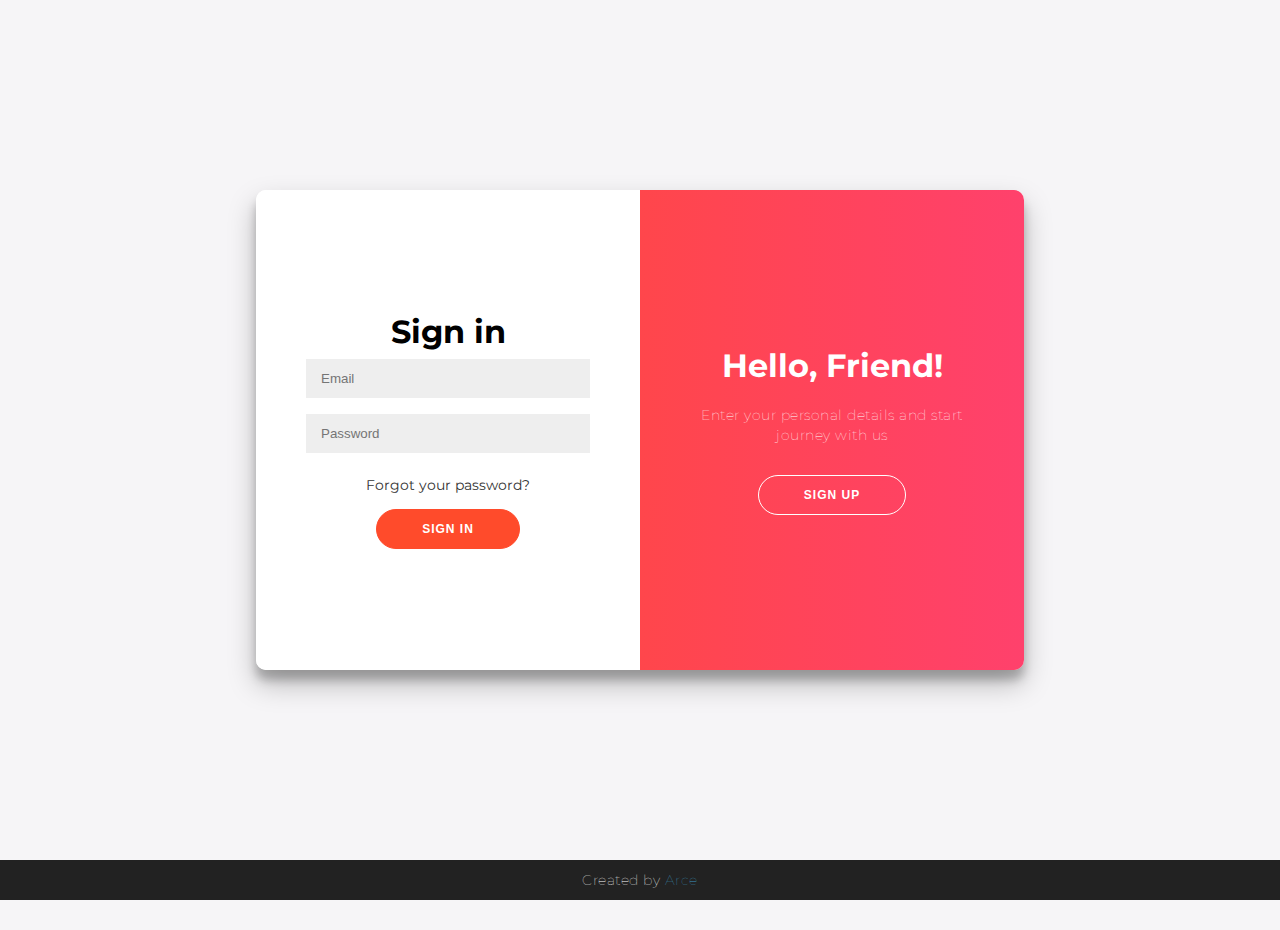
<file: index.html>
<!DOCTYPE html>
<html lang="en">
<head>
    <meta charset="UTF-8">
    <meta name="viewport" content="width=device-width, initial-scale=1.0">
    <title>Document</title>
    <link rel="stylesheet" href="/css/index.css">
</head>
<body>
<div class="container" id="container">
	<div class="form-container sign-up-container">
		<form action="#">
			<h1>Crear una Cuenta</h1>
			<input type="text" placeholder="Name" />
			<input type="email" placeholder="Email" />
			<input type="password" placeholder="Password" />
			<button>Sign Up</button>
		</form>
	</div>
	<div class="form-container sign-in-container">
		<form action="#">
			<h1>Sign in</h1>
			<input type="email" placeholder="Email" />
			<input type="password" placeholder="Password" />
			<a href="#">Forgot your password?</a>
			<button>Sign In</button>
		</form>
	</div>
	<div class="overlay-container">
		<div class="overlay">
			<div class="overlay-panel overlay-left">
				<h1>Welcome Back!</h1>
				<p>To keep connected with us please login with your personal info</p>
				<button class="ghost" id="signIn">Sign In</button>
			</div>
			<div class="overlay-panel overlay-right">
				<h1>Hello, Friend!</h1>
				<p>Enter your personal details and start journey with us</p>
				<button class="ghost" id="signUp">Sign Up</button>
			</div>
		</div>
	</div>
</div>
<script src=" /js/index.js"></script>
</body>

<footer>
	<p>
		Created  <i class="fa fa-heart"></i> by
		<a target="_blank" href="https://github.com">Arce</a>
	</p>
</footer>
</html>
</file>
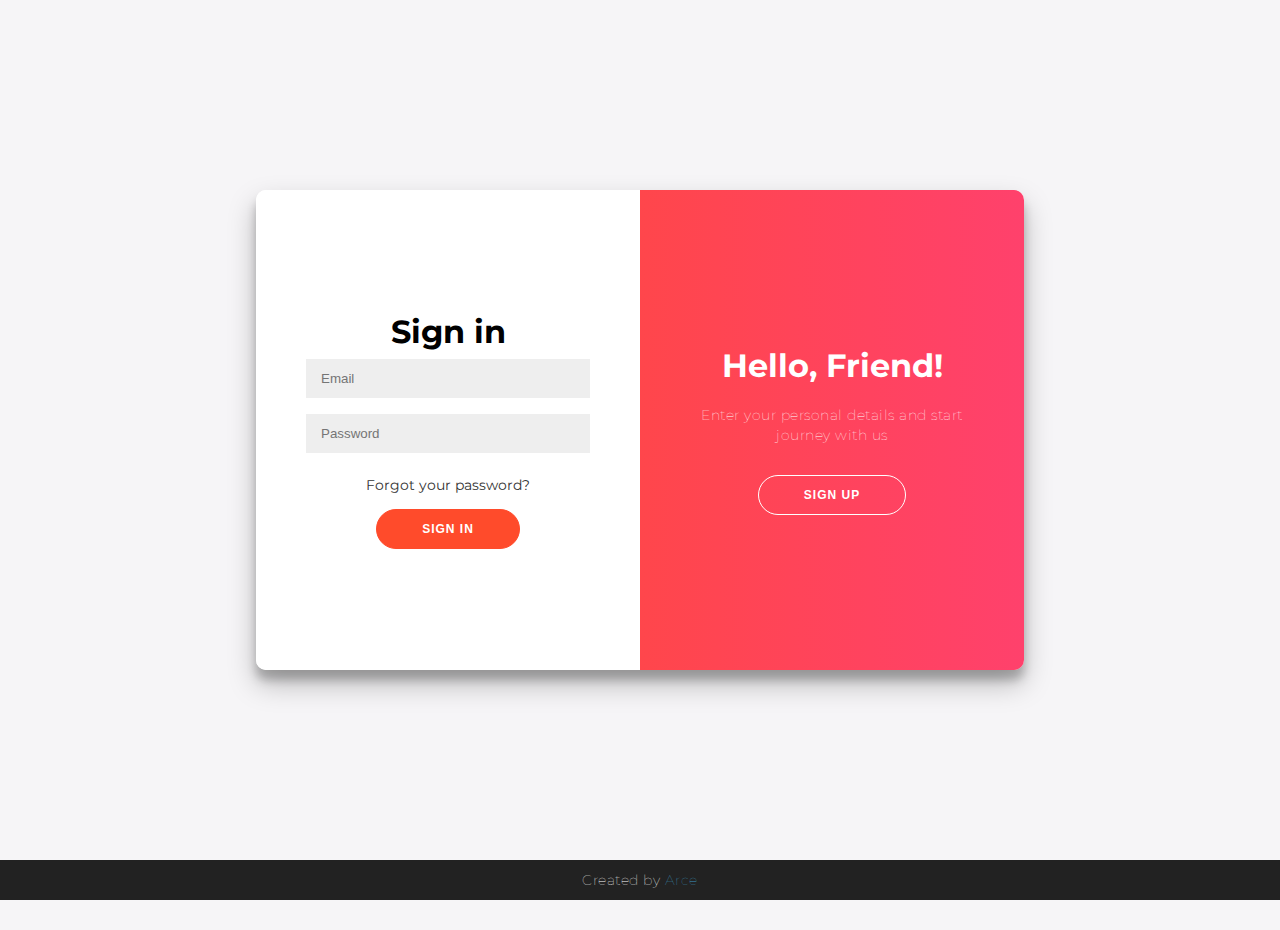
<file: views/admin.html>
<!DOCTYPE html>
<html lang="es">
<head>
  <meta charset="UTF-8">
  <title>BookStore Admin</title>
  <link rel="stylesheet" href="/css/admin.css">
</head>
<body>
  <header>
    <h1 class="logo">Administrador</h1>
    <button onclick="cerrarSesion()" class="closebutton"><svg xmlns="http://www.w3.org/2000/svg" fill="none" viewBox="0 0 24 24" stroke-width="1.5" stroke="currentColor" class="w-6 h-6"><path stroke-linecap="round" stroke-linejoin="round" d="M4.5 12h15m0 0l-6.75-6.75M19.5 12l-6.75 6.75"></path></svg>
    <div class="text">Salir</div>
    </button>
  </header>

  <div class="contenedor">
    <nav>
      <ul>
        <li><a href="#" onclick="cargarVista('usuarios')" class="menu-item" id="usuarios-link"><img src="/img/team.png" alt="Usuarios"> Usuarios</a></li>
        <li><a href="#" onclick="cargarVista('libros')" class="menu-item" id="libros-link"><img src="/img/book.png" alt="Libros"> Libros</a></li>
      </ul>
    </nav>

    <main id="contenido">
      <p>Selecciona una opción del menú.</p>
    </main>
  </div>

<div id="modal" class="modal" style="display:none;">
  <div class="modal-contenido">
    <h2 id="modal-titulo">Editar</h2>
    <form id="modal-formulario">
      <input type="hidden" id="modal-id">
      <label>Nombre:</label>
      <input type="text" id="modal-nombre" required>
      <label>Email / Formato:</label>
      <input type="text" id="modal-secundario" required>
      <label>Rol / Género:</label>
      <input type="number" id="modal-terciario" required>
      <button type="submit">Guardar cambios</button>
      <button type="button" onclick="cerrarModal()">Cancelar</button>
    </form>
  </div>
</div>



  <script src="/js/admin.js"></script>
</body>
</html>
</file>
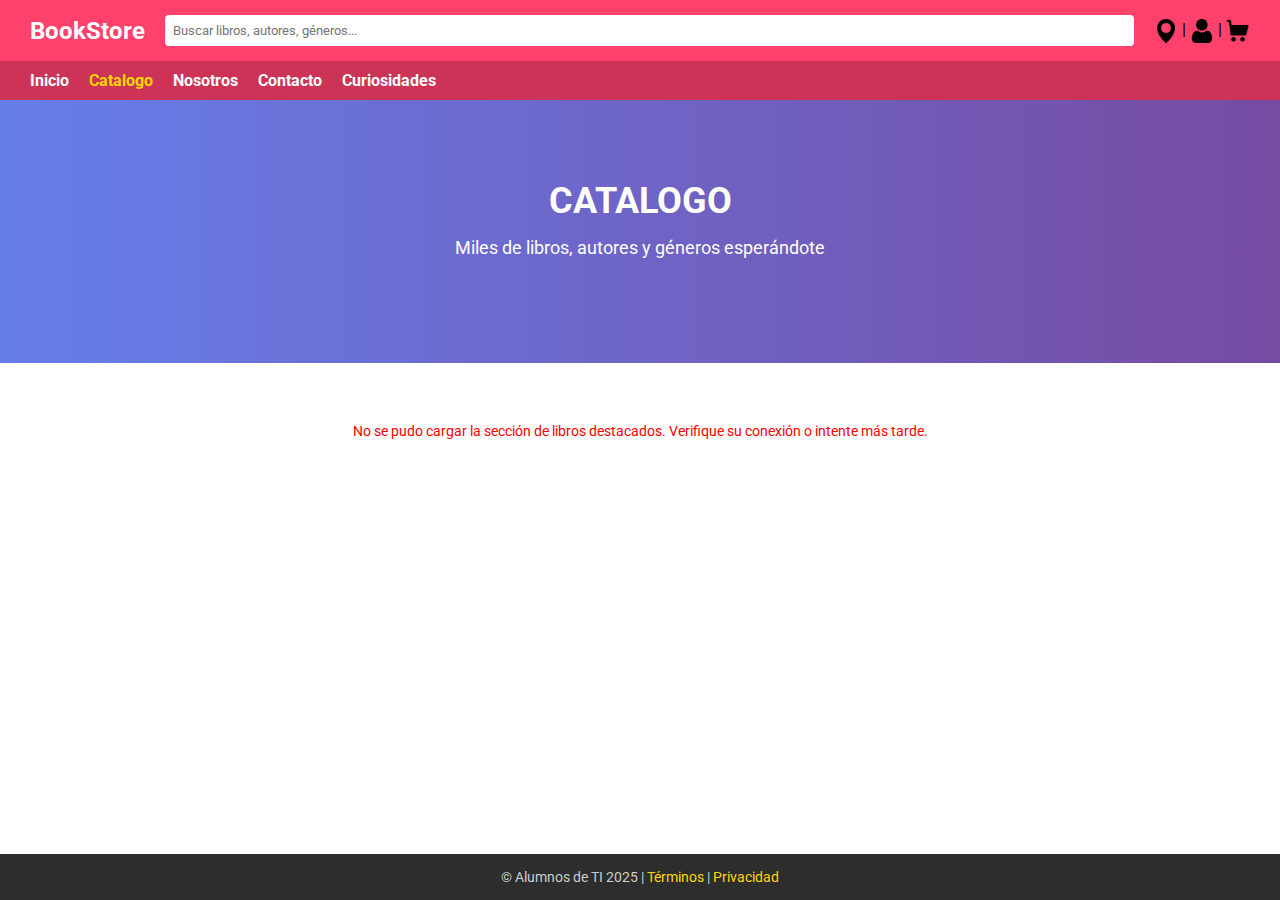
<file: views/categorias.html>
<!DOCTYPE html>
<html lang="es">
<head>
  <meta charset="UTF-8">
  <meta name="viewport" content="width=device-width, initial-scale=1.0">
  <title>BookStore</title>
  <link href="https://fonts.googleapis.com/css2?family=Roboto:wght@400;700&display=swap" rel="stylesheet">
  <link rel="stylesheet" href="../css/home.css">
</head>
<body>
  <header>
    <div class="logo">BookStore</div>
    <div class="search-bar">
      <input type="text" placeholder="Buscar libros, autores, géneros...">
    </div>
    <div>
      <a class="navegacion" href="#"><img src="/img/location-pin.png"></a> |
      <a class="navegacion" href="#"><img src="/img/user (1).png"></a> |
      <a class="navegacion" href="#"><img src="/img/shopping-cart.png"></span></a>
    </div>
  </header>

  <nav class="nav-bar">
    <a href="/views/home.html">Inicio</a>
    <a href="#" class="active">Catalogo</a>
    <a href="/views/nosotros.html">Nosotros</a>
    <a href="/views/contacto.html">Contacto</a>
    <a href="/views/curiosidades.html">Curiosidades</a>
  </nav>

  <main>
    <section class="cta-section">
      <h1>CATALOGO</h1>
      <p>Miles de libros, autores y géneros esperándote</p>
    </section>
  
  
    <section class="destacados">
      <div class="cards" id="destacadosContainer">
      </div>
      <div id="errorMensaje" class="error"></div>
    </section>
  </main>

  <footer>
    <p>&copy; Alumnos de TI 2025 | <a href="/views/terminos.html">Términos</a> | <a href="/views/pivacidad.html">Privacidad</a></p>
  </footer>

<script>
  async function cargarLibrosDestacados() {
    const container = document.getElementById("destacadosContainer");
    const errorDiv = document.getElementById("errorMensaje");

    try {
      const response = await fetch("https://localhost:7290/api/libros/todos");
      if (!response.ok) throw new Error("No se pudo obtener la lista de libros");

      const libros = await response.json();

      if (!Array.isArray(libros)) throw new Error("Respuesta inválida del servidor");

    libros.forEach(libro => {
      console.log(libro);

      const imagenUrl = `${libro.fotoUrl}`;

      const card = document.createElement("div");
      card.className = "card";

      card.innerHTML = `
        <img src="${imagenUrl}" alt="${libro.nombre}" style="width:100%; height:auto; border-radius: 8px;">
        <h3>${libro.nombre}</h3>
        <p>Género ID: ${libro.generoID}</p>
        <p style="font-size: 12px; color: #555">${libro.formato}</p>
      `;

      container.appendChild(card);
    });


    } catch (error) {
      console.error("Error al cargar libros destacados:", error);
      errorDiv.textContent = "No se pudo cargar la sección de libros destacados. Verifique su conexión o intente más tarde.";
    }
  }

  document.addEventListener("DOMContentLoaded", cargarLibrosDestacados);
</script>
</body>
</html>
</file>
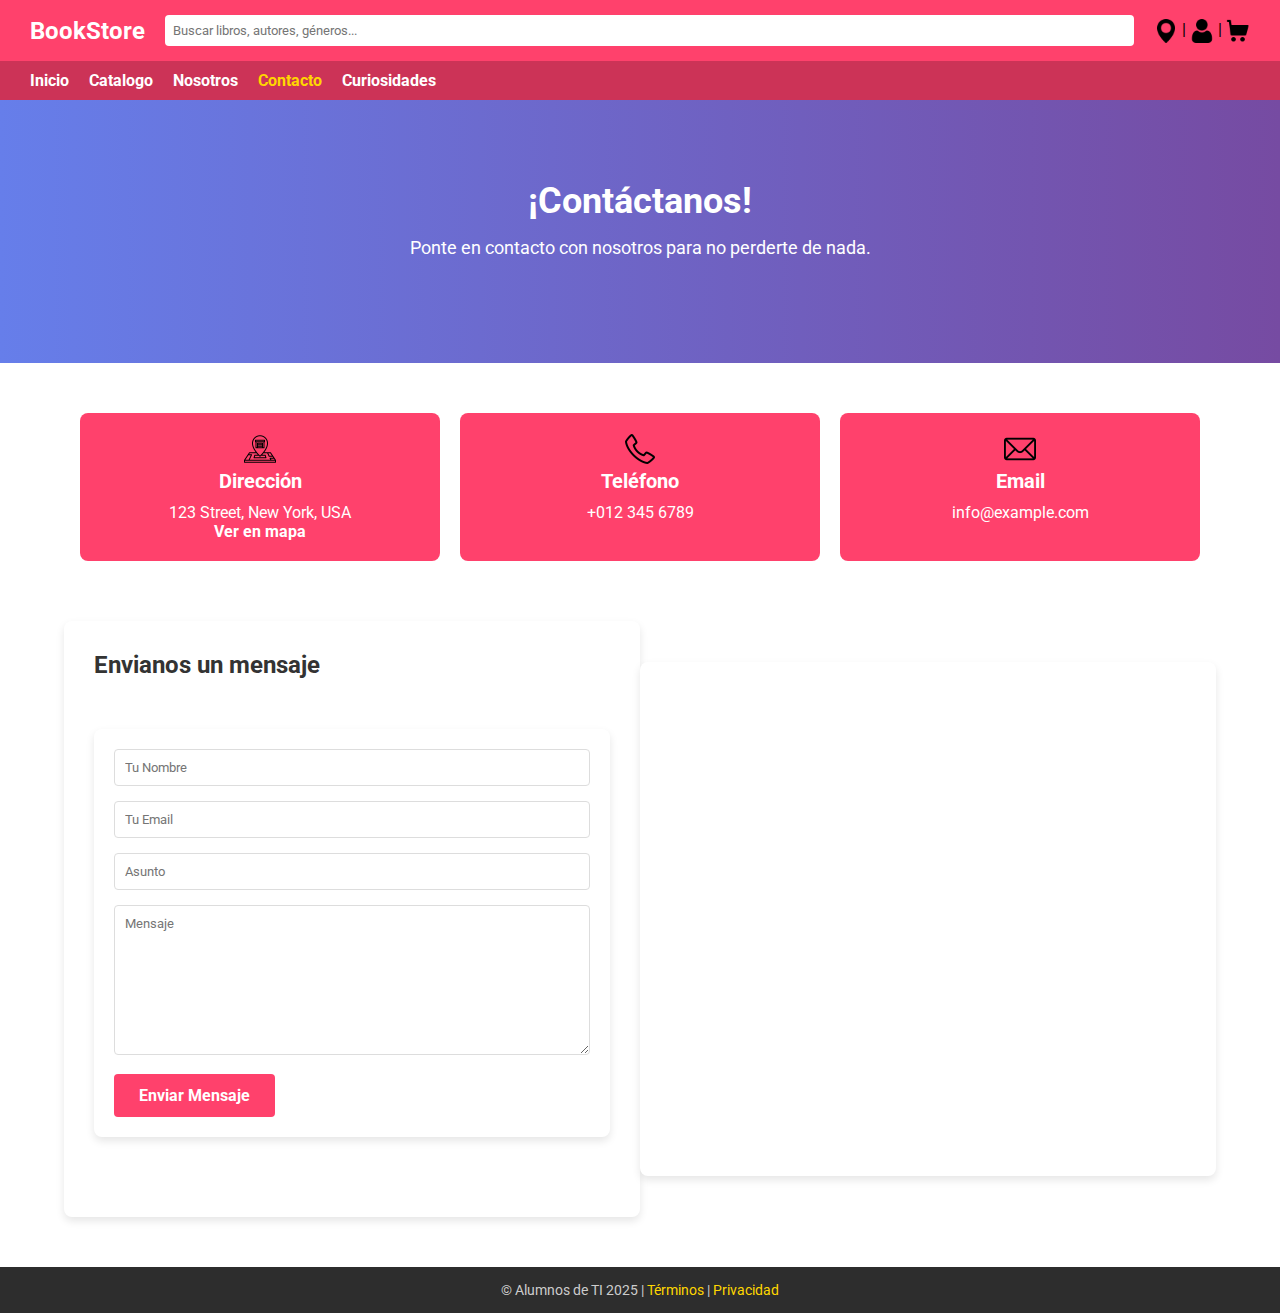
<file: views/contacto.html>
<!DOCTYPE html>
<html lang="es">
<head>
  <meta charset="UTF-8">
  <meta name="viewport" content="width=device-width, initial-scale=1.0">
  <title>BookStore - Contacto</title>
  <link href="https://fonts.googleapis.com/css2?family=Roboto:wght@400;700&display=swap" rel="stylesheet">
  <link rel="stylesheet" href="../css/home.css">
</head>
<body>
  <header>
    <div class="logo">BookStore</div>
    <div class="search-bar">
      <input type="text" placeholder="Buscar libros, autores, géneros...">
    </div>
    <div>
      <a class="navegacion" href="#"><img src="/img/location-pin.png"></a> |
      <a class="navegacion" href="#"><img src="/img/user (1).png"></a> |
      <a class="navegacion" href="#"><img src="/img/shopping-cart.png"></span></a>
    </div>
  </header>

  <nav class="nav-bar">
    <a href="/views/home.html">Inicio</a>
    <a href="/views/categorias.html">Catalogo</a>
    <a href="/views/nosotros.html">Nosotros</a>
    <a href="#" class="active">Contacto</a>
    <a href="/views/curiosidades.html">Curiosidades</a>
  </nav>

  <main>
    <section class="cta-section">
      <h1>¡Contáctanos!</h1>
      <p>Ponte en contacto con nosotros para no perderte de nada.</p>
    </section>

    <section class="contacto">
      <div class="contact-info">
        <div class="contact-item">
          <img src="/img/location.png" alt="Ubicacion">
          <h2>Dirección</h2>
          <p>123 Street, New York, USA</p>
          <a href="https://www.google.com/maps" target="_blank">Ver en mapa</a>
        </div>
        <div class="contact-item">
          <img src="/img/phone-call.png" alt="Telefono">
          <h2>Teléfono</h2>
          <p>+012 345 6789</p>
        </div>
        <div class="contact-item">
          <img src="/img/mail.png" alt="mail">
          <h2>Email</h2>
          <p>info@example.com</p>
        </div>
      </div>

      <div class="contact-form-map">
        <div class="form-container">
          <h2>Envianos un mensaje</h2>
          <form action="#">
            <input type="text" placeholder="Tu Nombre" required>
            <input type="email" placeholder="Tu Email" required>
            <input type="text" placeholder="Asunto" required>
            <textarea placeholder="Mensaje" required></textarea>
            <button type="submit">Enviar Mensaje</button>
          </form>
        </div>
        
        <div class="map-container">
          <iframe src="https://www.google.com/maps/embed?pb=!1m18!1m12!1m3!1d7169.74291206367!2d-98.347839!3d26.0377616!2m3!1f0!2f0!3f0!3m2!1i1024!2i768!4f13.1!3m3!1m2!1s0x866505aa20ff1cd3%3A0x1852b3d6c75bd714!2sPablo%20Picasso%20521%2C%20Villa%20Dorada%2C%2088736%20Reynosa%2C%20Tamps.!5e0!3m2!1ses!2smx!4v1750874595782!5m2!1ses!2smx" width="600" height="450" style="border:0;" allowfullscreen="" loading="lazy" referrerpolicy="no-referrer-when-downgrade"></iframe>
        </div>
      </div>

    </section>
  </main>

  <footer>
    <p>&copy; Alumnos de TI 2025 | <a href="/views/terminos.html">Términos</a> | <a href="/views/pivacidad.html">Privacidad</a></p>
  </footer>
</body>
</html>
</file>
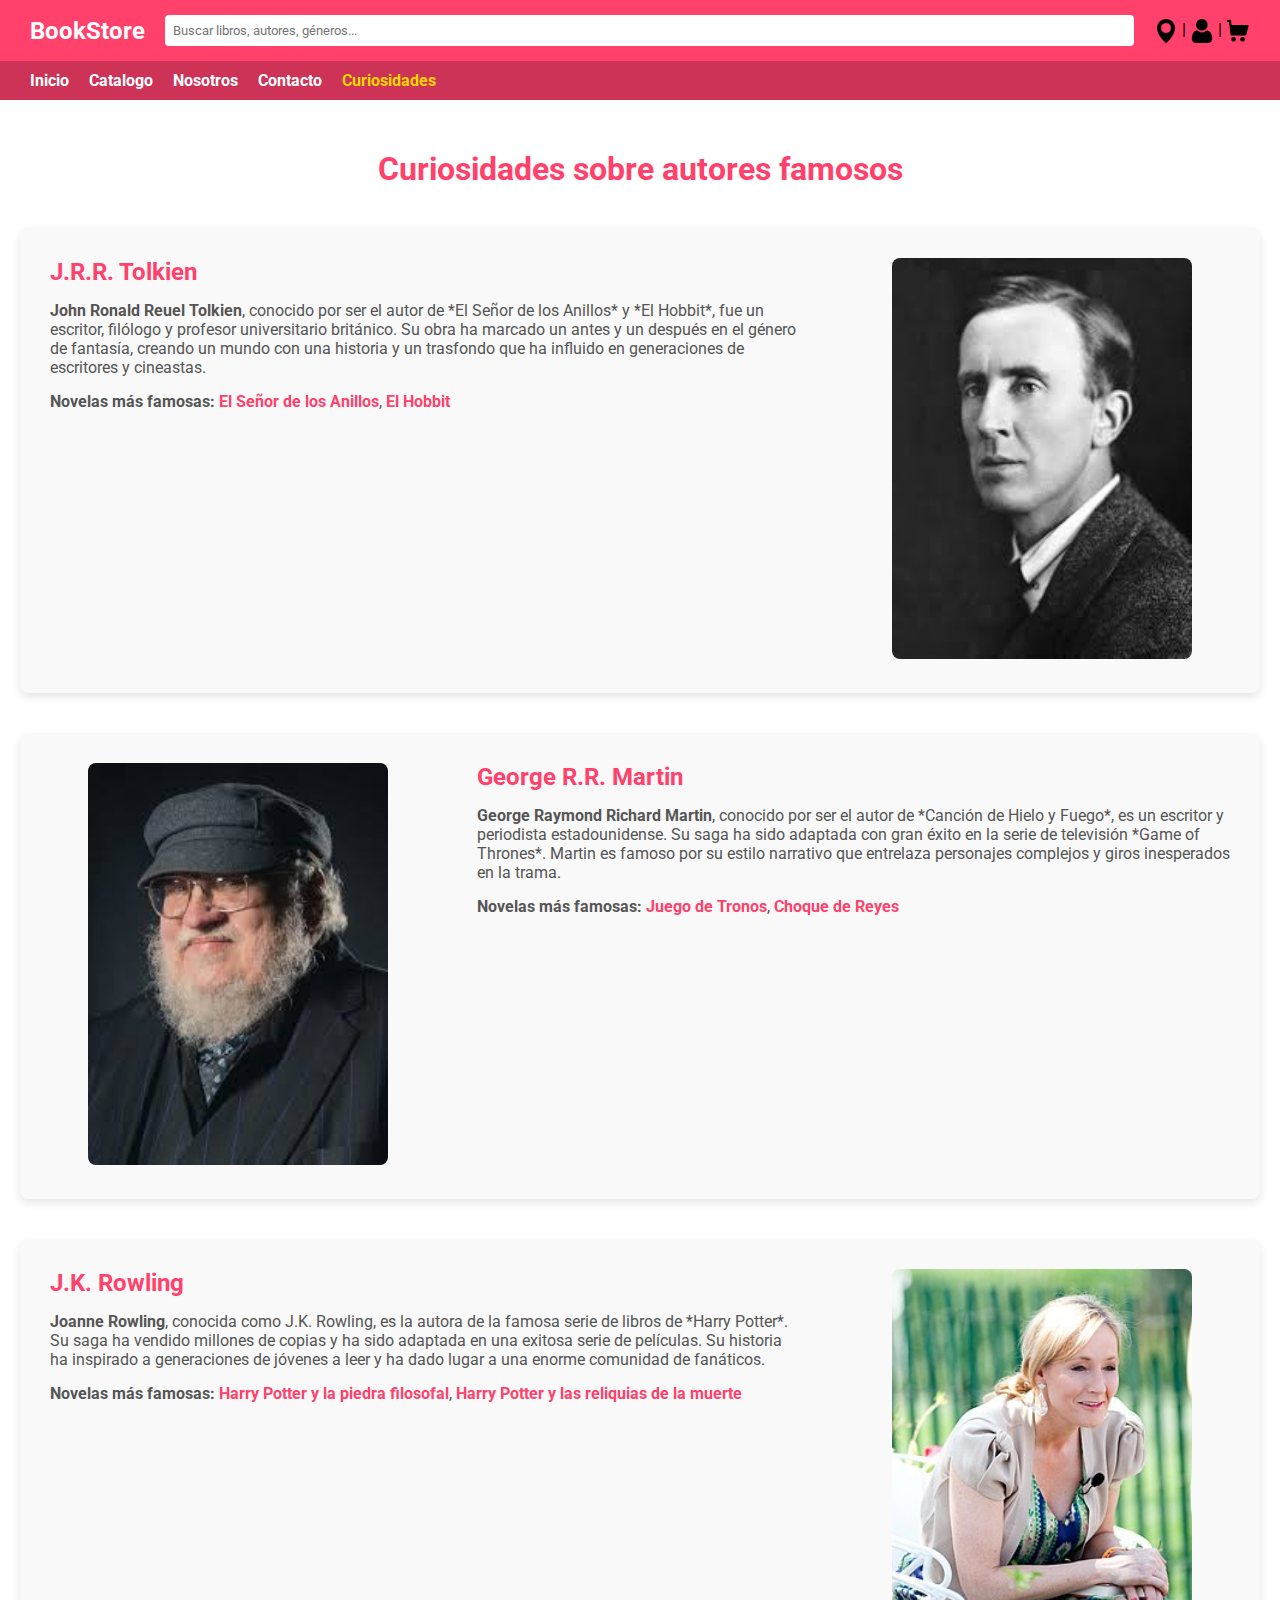
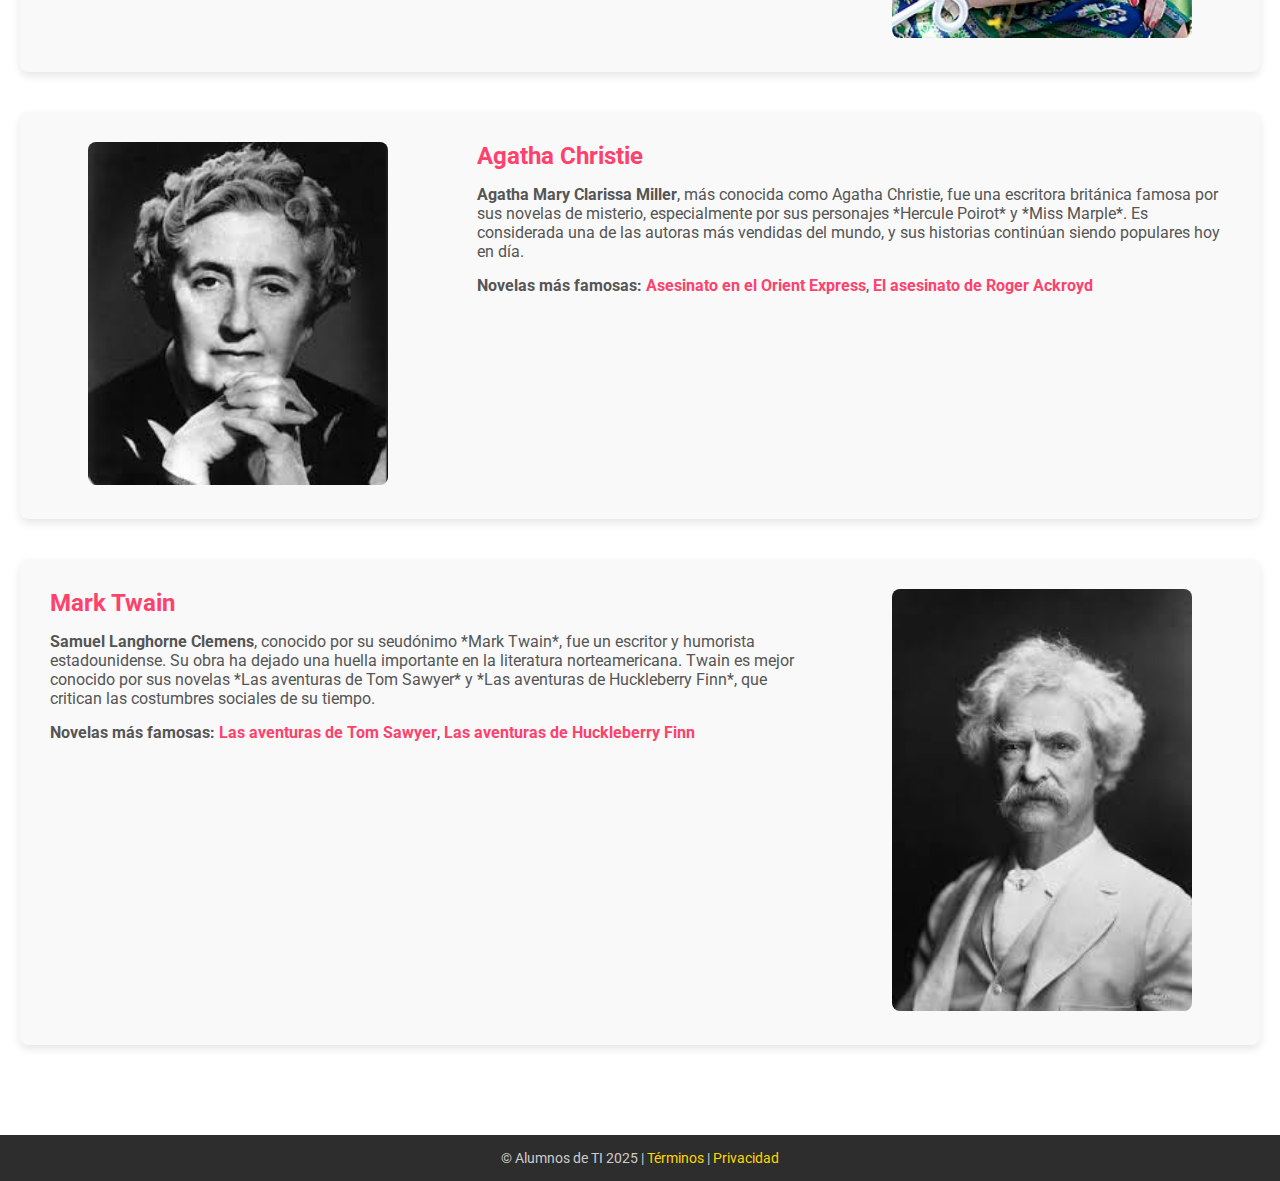
<file: views/curiosidades.html>
<!DOCTYPE html>
<html lang="es">
<head>
  <meta charset="UTF-8">
  <meta name="viewport" content="width=device-width, initial-scale=1.0">
  <title>BookStore - Curiosidades</title>
  <link href="https://fonts.googleapis.com/css2?family=Roboto:wght@400;700&display=swap" rel="stylesheet">
  <link rel="stylesheet" href="../css/home.css">
</head>
<body>
  <header>
    <div class="logo">BookStore</div>
    <div class="search-bar">
      <input type="text" placeholder="Buscar libros, autores, géneros...">
    </div>
    <div>
      <a class="navegacion" href="#"><img src="/img/location-pin.png"></a> |
      <a class="navegacion" href="#"><img src="/img/user (1).png"></a> |
      <a class="navegacion" href="#"><img src="/img/shopping-cart.png"></span></a>
    </div>
  </header>

  <nav class="nav-bar">
    <a href="/views/home.html">Inicio</a>
    <a href="/views/categorias.html">Catalogo</a>
    <a href="/views/nosotros.html">Nosotros</a>
    <a href="/views/contacto.html">Contacto</a>
    <a href="#" class="active">Curiosidades</a>
  </nav>

  <main>
    <section class="blog">
      <h1>Curiosidades sobre autores famosos</h1>

      <!-- J.R.R. Tolkien -->
      <div class="post">
        <div class="post-img">
          <img src="/img/tolkien.jpg" alt="J.R.R. Tolkien">
        </div>
        <div class="post-content">
          <h2>J.R.R. Tolkien</h2>
          <p><strong>John Ronald Reuel Tolkien</strong>, conocido por ser el autor de *El Señor de los Anillos* y *El Hobbit*, fue un escritor, filólogo y profesor universitario británico. Su obra ha marcado un antes y un después en el género de fantasía, creando un mundo con una historia y un trasfondo que ha influido en generaciones de escritores y cineastas.</p>
          <p><strong>Novelas más famosas:</strong> <a href="#">El Señor de los Anillos</a>, <a href="#">El Hobbit</a></p>
        </div>
      </div>

      <!-- George R.R. Martin -->
      <div class="post">
        <div class="post-img">
          <img src="/img/george.jpg" alt="George R.R. Martin">
        </div>
        <div class="post-content">
          <h2>George R.R. Martin</h2>
          <p><strong>George Raymond Richard Martin</strong>, conocido por ser el autor de *Canción de Hielo y Fuego*, es un escritor y periodista estadounidense. Su saga ha sido adaptada con gran éxito en la serie de televisión *Game of Thrones*. Martin es famoso por su estilo narrativo que entrelaza personajes complejos y giros inesperados en la trama.</p>
          <p><strong>Novelas más famosas:</strong> <a href="#">Juego de Tronos</a>, <a href="#">Choque de Reyes</a></p>
        </div>
      </div>

      <!-- J.K. Rowling -->
      <div class="post">
        <div class="post-img">
          <img src="/img/rowling.jpg" alt="J.K. Rowling">
        </div>
        <div class="post-content">
          <h2>J.K. Rowling</h2>
          <p><strong>Joanne Rowling</strong>, conocida como J.K. Rowling, es la autora de la famosa serie de libros de *Harry Potter*. Su saga ha vendido millones de copias y ha sido adaptada en una exitosa serie de películas. Su historia ha inspirado a generaciones de jóvenes a leer y ha dado lugar a una enorme comunidad de fanáticos.</p>
          <p><strong>Novelas más famosas:</strong> <a href="#">Harry Potter y la piedra filosofal</a>, <a href="#">Harry Potter y las reliquias de la muerte</a></p>
        </div>
      </div>

      <!-- Agatha Christie -->
      <div class="post">
        <div class="post-img">
          <img src="/img/agatha.jpg" alt="Agatha Christie">
        </div>
        <div class="post-content">
          <h2>Agatha Christie</h2>
          <p><strong>Agatha Mary Clarissa Miller</strong>, más conocida como Agatha Christie, fue una escritora británica famosa por sus novelas de misterio, especialmente por sus personajes *Hercule Poirot* y *Miss Marple*. Es considerada una de las autoras más vendidas del mundo, y sus historias continúan siendo populares hoy en día.</p>
          <p><strong>Novelas más famosas:</strong> <a href="#">Asesinato en el Orient Express</a>, <a href="#">El asesinato de Roger Ackroyd</a></p>
        </div>
      </div>

      <!-- Mark Twain -->
      <div class="post">
        <div class="post-img">
          <img src="/img/mark.jpg" alt="Mark Twain">
        </div>
        <div class="post-content">
          <h2>Mark Twain</h2>
          <p><strong>Samuel Langhorne Clemens</strong>, conocido por su seudónimo *Mark Twain*, fue un escritor y humorista estadounidense. Su obra ha dejado una huella importante en la literatura norteamericana. Twain es mejor conocido por sus novelas *Las aventuras de Tom Sawyer* y *Las aventuras de Huckleberry Finn*, que critican las costumbres sociales de su tiempo.</p>
          <p><strong>Novelas más famosas:</strong> <a href="#">Las aventuras de Tom Sawyer</a>, <a href="#">Las aventuras de Huckleberry Finn</a></p>
        </div>
      </div>

    </section>
  </main>

  <footer>
    <p>&copy; Alumnos de TI 2025 | <a href="/views/terminos.html">Términos</a> | <a href="/views/pivacidad.html">Privacidad</a></p>
  </footer>
</body>
</html>
</file>
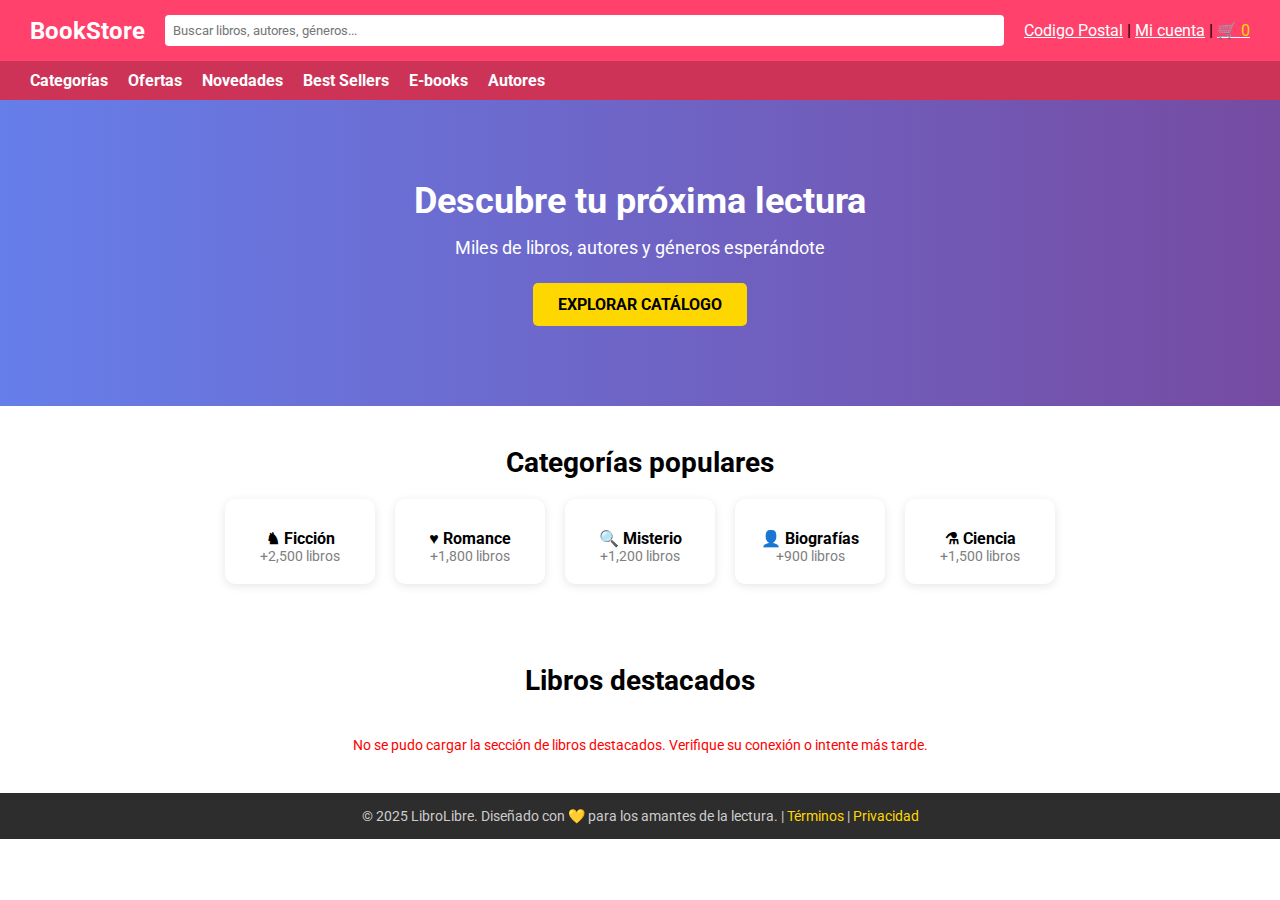
<file: views/home.html>
<!DOCTYPE html>
<html lang="es">
<head>
  <meta charset="UTF-8">
  <meta name="viewport" content="width=device-width, initial-scale=1.0">
  <title>BookStore</title>
  <link href="https://fonts.googleapis.com/css2?family=Roboto:wght@400;700&display=swap" rel="stylesheet">
  <link rel="stylesheet" href="../css/home.css">
</head>
<body>
  <header>
    <div class="logo">BookStore</div>
    <div class="search-bar">
      <input type="text" placeholder="Buscar libros, autores, géneros...">
    </div>
    <div>
      <a href="#" style="color:white">Codigo Postal</a> |
      <a href="#" style="color:white">Mi cuenta</a> |
      <a href="#" style="color:white">🛒 <span style="color:#FFD700">0</span></a>
    </div>
  </header>

  <nav class="nav-bar">
    <a href="#">Categorías</a>
    <a href="#">Ofertas</a>
    <a href="#">Novedades</a>
    <a href="#">Best Sellers</a>
    <a href="#">E-books</a>
    <a href="#">Autores</a>
  </nav>

  <section class="cta-section">
    <h1>Descubre tu próxima lectura</h1>
    <p>Miles de libros, autores y géneros esperándote</p>
    <button>EXPLORAR CATÁLOGO</button>
  </section>

  <section class="categorias">
    <h2>Categorías populares</h2>
    <div class="cards">
      <div class="card">
        <h3>♞ Ficción</h3>
        <p>+2,500 libros</p>
      </div>
      <div class="card">
        <h3>♥ Romance</h3>
        <p>+1,800 libros</p>
      </div>
      <div class="card">
        <h3>🔍 Misterio</h3>
        <p>+1,200 libros</p>
      </div>
      <div class="card">
        <h3>👤 Biografías</h3>
        <p>+900 libros</p>
      </div>
      <div class="card">
        <h3>⚗ Ciencia</h3>
        <p>+1,500 libros</p>
      </div>
    </div>
  </section>

  <section class="destacados">
    <h2>Libros destacados</h2>
    <div class="cards" id="destacadosContainer">
    </div>
    <div id="errorMensaje" class="error"></div>
  </section>

  <footer>
    <p>&copy; 2025 LibroLibre. Diseñado con 💛 para los amantes de la lectura. | <a href="#">Términos</a> | <a href="#">Privacidad</a></p>
  </footer>

  <script>
    async function cargarLibrosDestacados() {
      const container = document.getElementById("destacadosContainer");
      const errorDiv = document.getElementById("errorMensaje");
      try {
        const response = await fetch("https://localhost:7290/api/libros/destacados");
        if (!response.ok) throw new Error("No se pudo obtener la lista de libros");

        const libros = await response.json();

        if (!Array.isArray(libros)) throw new Error("Respuesta inválida del servidor");

        libros.forEach(libro => {
          const card = document.createElement("div");
          card.className = "card";
          card.innerHTML = `
            <h3>${libro.nombre}</h3>
            <p>${libro.genero}</p>
            <p style="font-size: 12px; color: #555">${libro.formato}</p>
          `;
          container.appendChild(card);
        });
      } catch (error) {
        console.error("Error al cargar libros destacados:", error);
        errorDiv.textContent = "No se pudo cargar la sección de libros destacados. Verifique su conexión o intente más tarde.";
      }
    }

    document.addEventListener("DOMContentLoaded", cargarLibrosDestacados);
  </script>
</body>
</html>
</file>
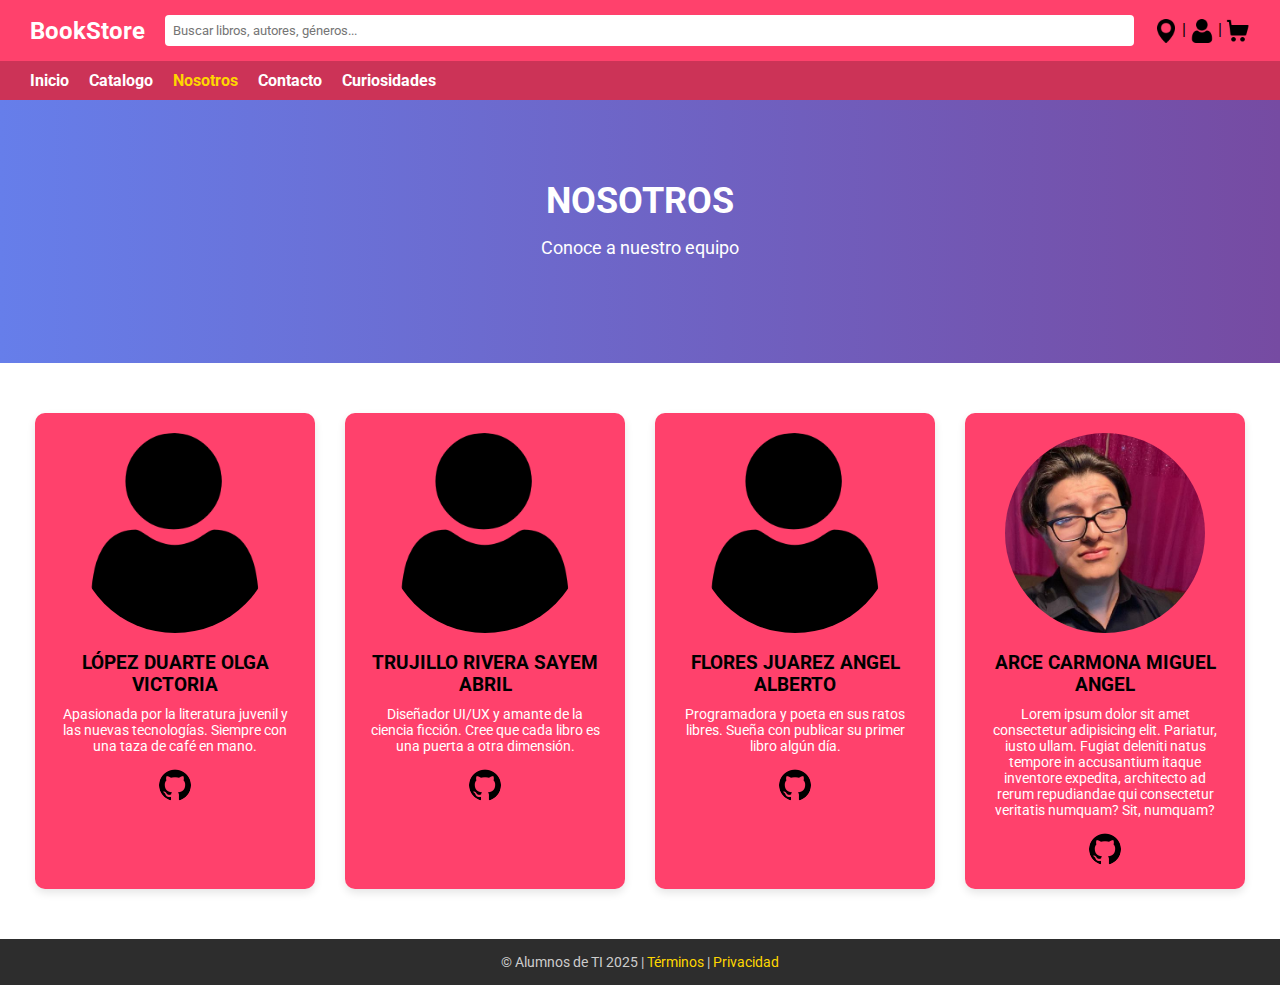
<file: views/nosotros.html>
<!DOCTYPE html>
<html lang="es">
<head>
  <meta charset="UTF-8">
  <meta name="viewport" content="width=device-width, initial-scale=1.0">
  <title>BookStore</title>
  <link href="https://fonts.googleapis.com/css2?family=Roboto:wght@400;700&display=swap" rel="stylesheet">
  <link rel="stylesheet" href="../css/home.css">
</head>
<body>
  <header>
    <div class="logo">BookStore</div>
    <div class="search-bar">
      <input type="text" placeholder="Buscar libros, autores, géneros...">
    </div>
    <div>
      <a class="navegacion" href="#"><img src="/img/location-pin.png"></a> |
      <a class="navegacion" href="#"><img src="/img/user (1).png"></a> |
      <a class="navegacion" href="#"><img src="/img/shopping-cart.png"></span></a>
    </div>
  </header>

  <nav class="nav-bar">
    <a href="/views/home.html" >Inicio</a>
    <a href="/views/categorias.html">Catalogo</a>
    <a href="#" class="active">Nosotros</a>
    <a href="/views/contacto.html">Contacto</a>
    <a href="/views/curiosidades.html">Curiosidades</a>
  </nav>

  
  <main>
    
    <section class="cta-section">
      <h1>NOSOTROS</h1>
          <p>Conoce a nuestro equipo</p>
    </section>

      <section class="equipo">
      <div class="tarjetas-equipo">
        <div class="tarjeta">
          <img src="/img/user (1).png" alt="Miembro 1">
          <h3>LÓPEZ DUARTE OLGA VICTORIA</h3>
          <p>Apasionada por la literatura juvenil y las nuevas tecnologías. Siempre con una taza de café en mano.</p>
          <div class="redes">
            <a href="https://github.com/Olvek"><img src="/img/github.png" alt="GitHub"></a>
          </div>
        </div>
    
        <div class="tarjeta">
          <img src="/img/user (1).png" alt="Miembro 2">
          <h3>TRUJILLO RIVERA SAYEM ABRIL</h3>
          <p>Diseñador UI/UX y amante de la ciencia ficción. Cree que cada libro es una puerta a otra dimensión.</p>
          <div class="redes">
            <a href="#"><img src="/img/github.png" alt="GitHub"></a>
          </div>
        </div>
    
        <div class="tarjeta">
          <img src="/img/user (1).png" alt="Miembro 3">
          <h3>FLORES JUAREZ ANGEL ALBERTO</h3>
          <p>Programadora y poeta en sus ratos libres. Sueña con publicar su primer libro algún día.</p>
          <div class="redes">
            <a href="https://github.com/Ikasleav"><img src="/img/github.png" alt="GitHub"></a>
          </div>
        </div>
    
        <div class="tarjeta">
          <img src="/img/arce.jpg" alt="Miembro 4">
          <h3>ARCE CARMONA MIGUEL ANGEL</h3>
          <p>Lorem ipsum dolor sit amet consectetur adipisicing elit. Pariatur, iusto ullam. Fugiat deleniti natus tempore in accusantium itaque inventore expedita, architecto ad rerum repudiandae qui consectetur veritatis numquam? Sit, numquam?</p>
          <div class="redes">
            <a href="https://github.com/Mikearca"><img src="/img/github.png" alt="GitHub"></a>
          </div>
        </div>
      </div>
    </section>

  </main>

  <footer>
    <p>&copy; Alumnos de TI 2025 | <a href="/views/terminos.html">Términos</a> | <a href="/views/pivacidad.html">Privacidad</a></p>
  </footer>
</body>
</html>
</file>
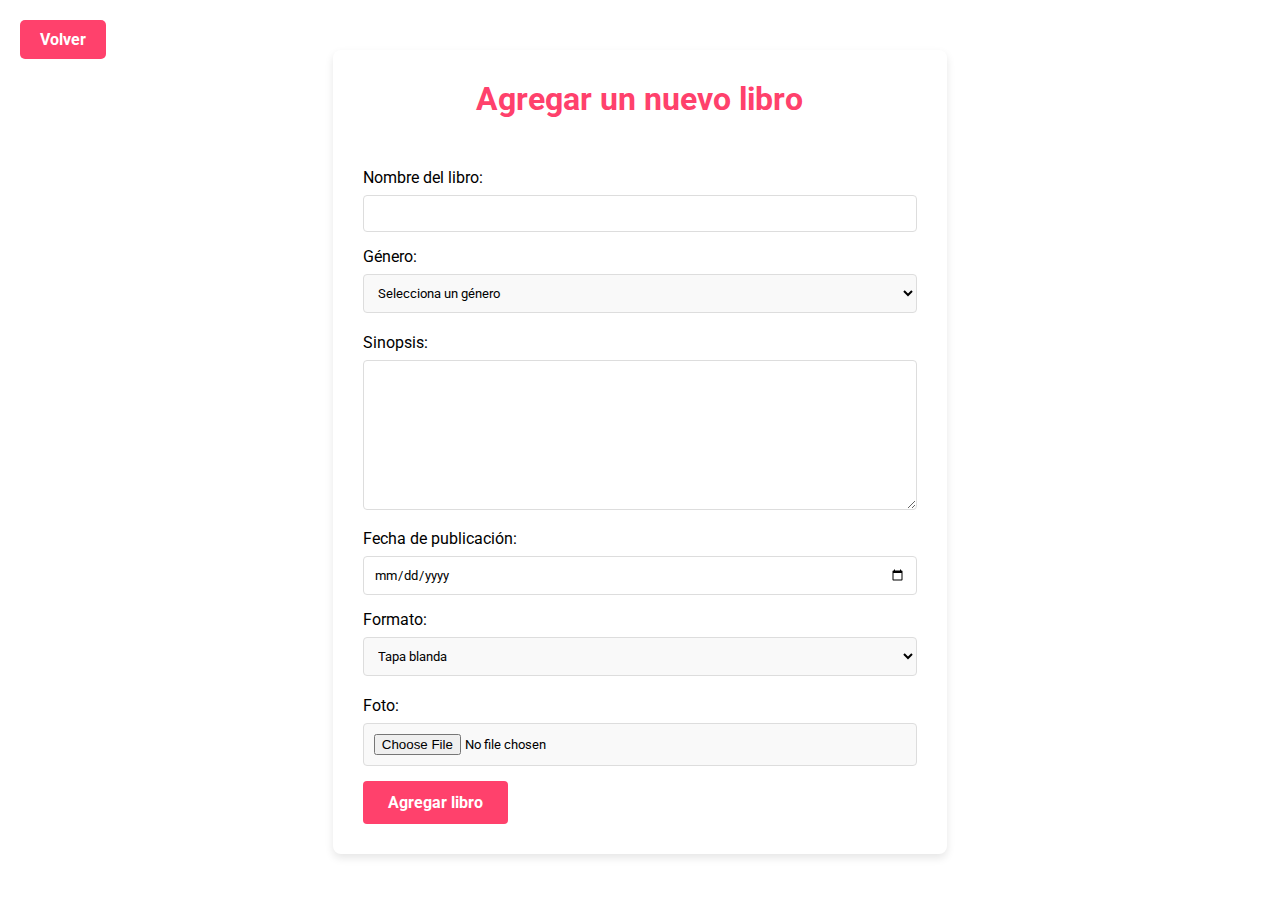
<file: views/pivacidad.html>
<!DOCTYPE html>
<html lang="es">
<head>
  <meta charset="UTF-8">
  <meta name="viewport" content="width=device-width, initial-scale=1.0">
  <title>BookStore</title>
  <link href="https://fonts.googleapis.com/css2?family=Roboto:wght@400;700&display=swap" rel="stylesheet">
  <link rel="stylesheet" href="../css/home.css">
</head>
<body>

  <button id="backButton" onclick="window.location.href='/views/home.html'">Volver</button>

  <main>
    <section class="form-section">
      <form id="addBookForm" enctype="multipart/form-data" class="form-container">
        <h1 class="titulo">Agregar un nuevo libro</h1>
        <label for="nombre">Nombre del libro:</label>
        <input type="text" id="nombre" name="nombre" required>

        <label for="genero">Género:</label>
        <select id="genero" name="genero" required>
          <option value="">Selecciona un género</option>
          <option value="Ciencia ficción">Ciencia ficción</option>
          <option value="Fantasía">Fantasía</option>
          <option value="Romance">Romance</option>
          <option value="Misterio">Misterio</option>
          <option value="Terror">Terror</option>
          <option value="Histórico">Histórico</option>
        </select>

        <label for="sinopsis">Sinopsis:</label>
        <textarea id="sinopsis" name="sinopsis" required></textarea>

        <label for="fecha">Fecha de publicación:</label>
        <input type="date" id="fecha" name="fecha" required>

        <label for="formato">Formato:</label>
        <select id="formato" name="formato" required>
          <option value="Tapa blanda">Tapa blanda</option>
          <option value="Tapa dura">Tapa dura</option>
          <option value="Rústica">Rústica</option>
          <option value="Digital">Digital</option>
        </select>

        <label for="foto">Foto:</label>
        <input type="file" id="foto" name="foto" accept="image/*" required>

        <button type="submit">Agregar libro</button>
      </form>
      <div id="errorMensaje" class="error"></div>
    </section>
  </main>

  <script>
    document.getElementById("addBookForm").addEventListener("submit", async function (e) {
      e.preventDefault();

      const formData = new FormData();
      formData.append("nombre", document.getElementById("nombre").value);
      formData.append("genero", document.getElementById("genero").value);
      formData.append("sinopsis", document.getElementById("sinopsis").value);
      formData.append("fecha", document.getElementById("fecha").value);
      formData.append("formato", document.getElementById("formato").value);
      formData.append("foto", document.getElementById("foto").files[0]);

      try {
        const response = await fetch("https://localhost:7290/api/libros/agregar", {
          method: "POST",
          body: formData
        });

        const result = await response.json();

        if (response.ok) {
          alert("Libro agregado correctamente");
          document.getElementById("addBookForm").reset();
        } else {
          throw new Error(result.message || "Hubo un problema al agregar el libro");
        }
      } catch (error) {
        document.getElementById("errorMensaje").textContent = "Error: " + error.message;
      }
    });
  </script>
</body>
</html>
</file>
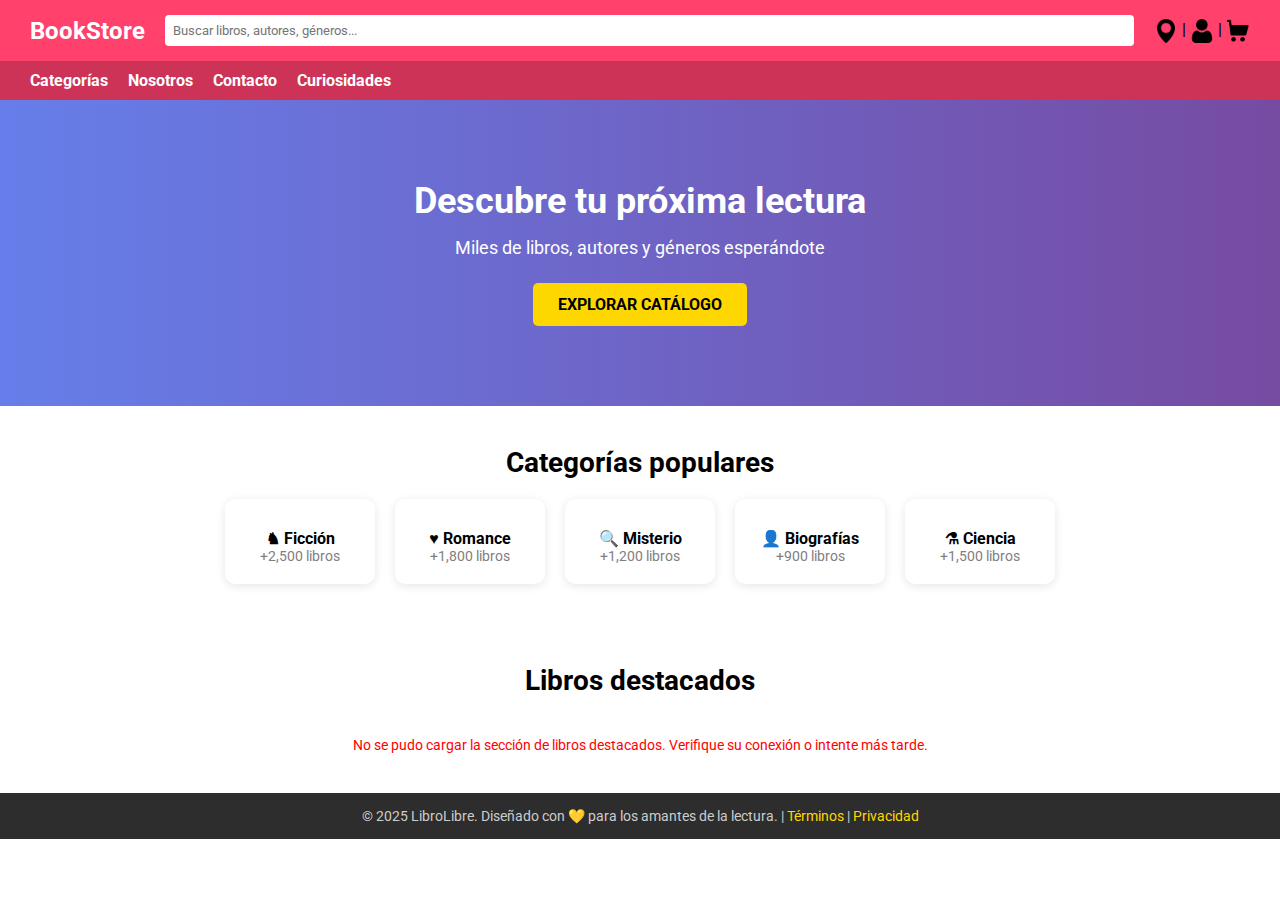
<file: views/terminos.html>
<!DOCTYPE html>
<html lang="es">
<head>
  <meta charset="UTF-8">
  <meta name="viewport" content="width=device-width, initial-scale=1.0">
  <title>BookStore</title>
  <link href="https://fonts.googleapis.com/css2?family=Roboto:wght@400;700&display=swap" rel="stylesheet">
  <link rel="stylesheet" href="../css/home.css">
</head>
<body>
  <header>
    <div class="logo">BookStore</div>
    <div class="search-bar">
      <input type="text" placeholder="Buscar libros, autores, géneros...">
    </div>
    <div>
      <a class="navegacion" href="#"><img src="/img/location-pin.png"></a> |
      <a class="navegacion" href="#"><img src="/img/user (1).png"></a> |
      <a class="navegacion" href="#"><img src="/img/shopping-cart.png"></span></a>
    </div>
  </header>

  <nav class="nav-bar">
    <a href="/views/categorias.html">Categorías</a>
    <a href="#">Nosotros</a>
    <a href="#">Contacto</a>
    <a href="#">Curiosidades</a>
  </nav>

  <section class="cta-section">
    <h1>Descubre tu próxima lectura</h1>
    <p>Miles de libros, autores y géneros esperándote</p>
    <button>EXPLORAR CATÁLOGO</button>
  </section>

  <section class="categorias">
    <h2>Categorías populares</h2>
    <div class="cards">
      <div class="card">
        <h3>♞ Ficción</h3>
        <p>+2,500 libros</p>
      </div>
      <div class="card">
        <h3>♥ Romance</h3>
        <p>+1,800 libros</p>
      </div>
      <div class="card">
        <h3>🔍 Misterio</h3>
        <p>+1,200 libros</p>
      </div>
      <div class="card">
        <h3>👤 Biografías</h3>
        <p>+900 libros</p>
      </div>
      <div class="card">
        <h3>⚗ Ciencia</h3>
        <p>+1,500 libros</p>
      </div>
    </div>
  </section>

  <section class="destacados">
    <h2>Libros destacados</h2>
    <div class="cards" id="destacadosContainer">
    </div>
    <div id="errorMensaje" class="error"></div>
  </section>

  <footer>
    <p>&copy; 2025 LibroLibre. Diseñado con 💛 para los amantes de la lectura. | <a href="#">Términos</a> | <a href="#">Privacidad</a></p>
  </footer>

  <script>
    async function cargarLibrosDestacados() {
      const container = document.getElementById("destacadosContainer");
      const errorDiv = document.getElementById("errorMensaje");
      try {
        const response = await fetch("https://localhost:7290/api/libros/destacados");
        if (!response.ok) throw new Error("No se pudo obtener la lista de libros");

        const libros = await response.json();

        if (!Array.isArray(libros)) throw new Error("Respuesta inválida del servidor");

        libros.forEach(libro => {
          const card = document.createElement("div");
          card.className = "card";
          card.innerHTML = `
            <h3>${libro.nombre}</h3>
            <p>${libro.genero}</p>
            <p style="font-size: 12px; color: #555">${libro.formato}</p>
          `;
          container.appendChild(card);
        });
      } catch (error) {
        console.error("Error al cargar libros destacados:", error);
        errorDiv.textContent = "No se pudo cargar la sección de libros destacados. Verifique su conexión o intente más tarde.";
      }
    }

    document.addEventListener("DOMContentLoaded", cargarLibrosDestacados);
  </script>
</body>
</html>
</file>
<file: css/index.css>
@import url('https://fonts.googleapis.com/css?family=Montserrat:400,800');

* {
	box-sizing: border-box;
}

body {
	background: #f6f5f7;
	display: flex;
	justify-content: center;
	align-items: center;
	flex-direction: column;
	font-family: 'Montserrat', sans-serif;
	height: 100vh;
	margin: -20px 0 50px;
}

h1 {
	font-weight: bold;
	margin: 0;
}

h2 {
	text-align: center;
}

p {
	font-size: 14px;
	font-weight: 100;
	line-height: 20px;
	letter-spacing: 0.5px;
	margin: 20px 0 30px;
}

span {
	font-size: 12px;
}

a {
	color: #333;
	font-size: 14px;
	text-decoration: none;
	margin: 15px 0;
}

button {
	border-radius: 20px;
	border: 1px solid #FF4B2B;
	background-color: #FF4B2B;
	color: #FFFFFF;
	font-size: 12px;
	font-weight: bold;
	padding: 12px 45px;
	letter-spacing: 1px;
	text-transform: uppercase;
	transition: transform 80ms ease-in;
}

button:active {
	transform: scale(0.95);
}

button:focus {
	outline: none;
}

button.ghost {
	background-color: transparent;
	border-color: #FFFFFF;
}

form {
	background-color: #FFFFFF;
	display: flex;
	align-items: center;
	justify-content: center;
	flex-direction: column;
	padding: 0 50px;
	height: 100%;
	text-align: center;
}

input {
	background-color: #eee;
	border: none;
	padding: 12px 15px;
	margin: 8px 0;
	width: 100%;
}

.container {
	background-color: #fff;
	border-radius: 10px;
  	box-shadow: 0 14px 28px rgba(0,0,0,0.25), 
			0 10px 10px rgba(0,0,0,0.22);
	position: relative;
	overflow: hidden;
	width: 768px;
	max-width: 100%;
	min-height: 480px;
}

.form-container {
	position: absolute;
	top: 0;
	height: 100%;
	transition: all 0.6s ease-in-out;
}

.sign-in-container {
	left: 0;
	width: 50%;
	z-index: 2;
}

.container.right-panel-active .sign-in-container {
	transform: translateX(100%);
}

.sign-up-container {
	left: 0;
	width: 50%;
	opacity: 0;
	z-index: 1;
}

.container.right-panel-active .sign-up-container {
	transform: translateX(100%);
	opacity: 1;
	z-index: 5;
	animation: show 0.6s;
}

@keyframes show {
	0%, 49.99% {
		opacity: 0;
		z-index: 1;
	}
	
	50%, 100% {
		opacity: 1;
		z-index: 5;
	}
}

.overlay-container {
	position: absolute;
	top: 0;
	left: 50%;
	width: 50%;
	height: 100%;
	overflow: hidden;
	transition: transform 0.6s ease-in-out;
	z-index: 100;
}

.container.right-panel-active .overlay-container{
	transform: translateX(-100%);
}

.overlay {
	background: #FF416C;
	background: -webkit-linear-gradient(to right, #FF4B2B, #FF416C);
	background: linear-gradient(to right, #FF4B2B, #FF416C);
	background-repeat: no-repeat;
	background-size: cover;
	background-position: 0 0;
	color: #FFFFFF;
	position: relative;
	left: -100%;
	height: 100%;
	width: 200%;
  	transform: translateX(0);
	transition: transform 0.6s ease-in-out;
}

.container.right-panel-active .overlay {
  	transform: translateX(50%);
}

.overlay-panel {
	position: absolute;
	display: flex;
	align-items: center;
	justify-content: center;
	flex-direction: column;
	padding: 0 40px;
	text-align: center;
	top: 0;
	height: 100%;
	width: 50%;
	transform: translateX(0);
	transition: transform 0.6s ease-in-out;
}

.overlay-left {
	transform: translateX(-20%);
}

.container.right-panel-active .overlay-left {
	transform: translateX(0);
}

.overlay-right {
	right: 0;
	transform: translateX(0);
}

.container.right-panel-active .overlay-right {
	transform: translateX(20%);
}

.social-container {
	margin: 20px 0;
}

.social-container a {
	border: 1px solid #DDDDDD;
	border-radius: 50%;
	display: inline-flex;
	justify-content: center;
	align-items: center;
	margin: 0 5px;
	height: 40px;
	width: 40px;
}

footer {
    background-color: #222;
    color: #fff;
    font-size: 14px;
    bottom: 0;
    position: fixed;
    left: 0;
    right: 0;
    text-align: center;
    z-index: 999;
}

footer p {
    margin: 10px 0;
}

footer i {
    color: red;
}

footer a {
    color: #3c97bf;
    text-decoration: none;
}
</file>
<file: css/admin.css>
:root {
    --primary: #FF416C;
    --primary-light: #FF6A85;
    --primary-dark: #CC3357;
    --text-light: #fff;
    --text-dark: #2d2d2d;
    --accent: #FFD700;

    
}

html, body {
    height: 100%;
    display: flex;
    flex-direction: column;
}

* {
    margin: 0;
    padding: 0;
    box-sizing: border-box;
    font-family: 'Roboto', sans-serif;
}

header {
    background-color: var(--primary);
    padding: 15px 30px;
    display: flex;
    justify-content: space-between;
    align-items: center;
}

.logo {
    font-size: 24px;
    font-weight: bold;
    color: var(--text-light);
}

main {
    flex: 1;
}

footer {
    background-color: var(--text-dark);
    color: #ccc;
    padding: 15px;
    text-align: center;
    font-size: 14px;
}

footer a {
    color: var(--accent);
    text-decoration: none;
}

.navegacion img {
    width: 24px;
    height: 24px;
    vertical-align: middle;
}

.contenedor {
  display: flex;
}

nav {
  width: 220px;                  
  background-color: var(--primary-dark);
  min-height: 100vh;            
  color: white;
  display: flex;          
  flex-direction: column;      
  align-items: center;        
  padding: 20px 0;        
}

nav ul {
  list-style: none;
  padding: 0;
}

nav li {
  margin-bottom: 20px;
}

nav li a {
  color: var(--text-light);
  text-decoration: none;
  font-weight: bold;
  display: flex;
  align-items: center;
  gap: 10px;
}

nav li a img {
  width: 40px;
  height: 40px;
}

nav li a.active {
  color: var(--accent);
  font-weight: bold;
  background-color: rgba(255, 255, 255, 0.1);
  border-radius: 8px;
  padding: 5px 10px;
}

nav li a:hover {
  background-color: rgba(255, 255, 255, 0.1);
  border-radius: 8px;
  padding: 5px 10px;
}


main {
  padding: 20px;
  flex-grow: 1;
  background: #ecf0f1;
}

table {
  width: 100%;
  border-collapse: collapse;
  margin-top: 20px;
  background: white;
  border-radius: 8px;
  overflow: hidden;
  box-shadow: 0 2px 5px rgba(0,0,0,0.1);
}

thead {
  background-color: #2c3e50;
  color: white;
}

th, td {
  padding: 12px 15px;
  border-bottom: 1px solid #ddd;
  text-align: center;
}

.botones {
  display: flex;
  justify-content: center;  
  align-items: center;      
  gap: 10px;
}

/* From Uiverse.io by reshades */ 
.closebutton {
  background-color: #ffffff00;
  color: #fff;
  width: 8.5em;
  height: 2.9em;
  border: #2c3e50 solid;
  border-radius: 11px;
  text-align: right;
  transition: all 0.6s ease;
}

.closebutton:hover {
  background-color: #2c3e50;
  cursor: pointer;
}

.closebutton svg {
  width: 1.6em;
  margin: -0.2em 0.8em 1em;
  position: absolute;
  display: flex;
  transition: all 0.6s ease;
}

.closebutton:hover svg {
  transform: translateX(5px);
}

.text {
  margin: 0 1.5em
}

/* From Uiverse.io by aaronross1 */ 
.edit-button {
  width: 40px;
  height: 40px;
  border-radius: 50%;
  background-color: rgb(20, 20, 20);
  border: none;
  font-weight: 600;
  display: flex;
  align-items: center;
  justify-content: center;
  box-shadow: 0px 0px 20px rgba(0, 0, 0, 0.164);
  cursor: pointer;
  transition-duration: 0.3s;
  overflow: hidden;
  position: relative;
  text-decoration: none !important;
}

.edit-svgIcon {
  width: 17px;
  transition-duration: 0.3s;
}

.edit-svgIcon path {
  fill: white;
}

.edit-button:hover {
  width: 120px;
  border-radius: 50px;
  transition-duration: 0.3s;
  background-color: rgb(255, 69, 69);
  align-items: center;
}

.edit-button:hover .edit-svgIcon {
  width: 20px;
  transition-duration: 0.3s;
  transform: translateY(60%);
  -webkit-transform: rotate(360deg);
  -moz-transform: rotate(360deg);
  -o-transform: rotate(360deg);
  -ms-transform: rotate(360deg);
  transform: rotate(360deg);
}

.edit-button::before {
  display: none;
  content: "Editar";
  color: white;
  transition-duration: 0.3s;
  font-size: 2px;
}

.edit-button:hover::before {
  display: block;
  padding-right: 10px;
  font-size: 13px;
  opacity: 1;
  transform: translateY(0px);
  transition-duration: 0.3s;
}

/* From Uiverse.io by vinodjangid07 */ 
.deletebutton {
  width: 40px;
  height: 40px;
  border-radius: 50%;
  background-color: rgb(20, 20, 20);
  border: none;
  font-weight: 600;
  display: flex;
  align-items: center;
  justify-content: center;
  box-shadow: 0px 0px 20px rgba(0, 0, 0, 0.164);
  cursor: pointer;
  transition-duration: 0.3s;
  overflow: hidden;
  position: relative;
  text-decoration: none !important;
}

.svgIcon {
  width: 12px;
  transition-duration: .3s;
}

.svgIcon path {
  fill: white;
}

.deletebutton:hover {
  width: 140px;
  border-radius: 50px;
  transition-duration: .3s;
  background-color: rgb(255, 69, 69);
  align-items: center;
}

.deletebutton:hover .svgIcon {
  width: 50px;
  transition-duration: .3s;
  transform: translateY(60%);
}

.deletebutton::before {
  position: absolute;
  top: -20px;
  content: "Borrar";
  color: white;
  transition-duration: .3s;
  font-size: 2px;
}

.deletebutton:hover::before {
  font-size: 13px;
  opacity: 1;
  transform: translateY(30px);
  transition-duration: .3s;
}
</file>
<file: css/home.css>
:root {
      --primary: #FF416C;
      --primary-light: #FF6A85;
      --primary-dark: #CC3357;
      --text-light: #fff;
      --text-dark: #2d2d2d;
      --accent: #FFD700;

      
    }

    html, body {
      height: 100%;
      display: flex;
      flex-direction: column;
    }

    * {
      margin: 0;
      padding: 0;
      box-sizing: border-box;
      font-family: 'Roboto', sans-serif;
    }

    header {
      background-color: var(--primary);
      padding: 15px 30px;
      display: flex;
      justify-content: space-between;
      align-items: center;
    }

    .nav-bar {
      background-color: var(--primary-dark);
      display: flex;
      gap: 20px;
      padding: 10px 30px;
    }

    .nav-bar a {
      color: var(--text-light);
      text-decoration: none;
      font-weight: bold;
    }

    a.active {
      color: var(--accent);
      font-weight: bold;
    }


    .logo {
      font-size: 24px;
      font-weight: bold;
      color: var(--text-light);
    }

    .search-bar {
      flex: 1;
      margin: 0 20px;
    }

    .search-bar input {
      width: 100%;
      padding: 8px;
      border: none;
      border-radius: 4px;
    }

    .cta-section {
      background: linear-gradient(to right, #667eea, #764ba2);
      color: white;
      text-align: center;
      padding: 80px 20px;
    }

    .cta-section h1 {
      font-size: 36px;
      margin-bottom: 15px;
    }

    .cta-section p {
      font-size: 18px;
      margin-bottom: 25px;
    }

    .cta-section button {
      background-color: var(--accent);
      border: none;
      padding: 12px 25px;
      font-size: 16px;
      font-weight: bold;
      cursor: pointer;
      border-radius: 5px;
    }

    .categorias, .destacados {
      padding: 40px 20px;
      text-align: center;
    }

    .categorias h2, .destacados h2 {
      font-size: 28px;
      margin-bottom: 20px;
    }

    .cards {
      display: flex;
      justify-content: center;
      flex-wrap: wrap;
      gap: 20px;
    }

    .card {
      width: 150px;
      padding: 20px;
      border-radius: 10px;
      box-shadow: 0 2px 10px rgba(0,0,0,0.1);
      background-color: white;
    }

    .card h3 {
      margin-top: 10px;
      font-size: 16px;
    }

    .card p {
      font-size: 14px;
      color: gray;
    }

    .error {
      color: red;
      font-size: 14px;
      margin-top: 10px;
    }

    main {
      flex: 1;
    }

    footer {
      background-color: var(--text-dark);
      color: #ccc;
      padding: 15px;
      text-align: center;
      font-size: 14px;
    }

    footer a {
      color: var(--accent);
      text-decoration: none;
    }

    .navegacion img {
        width: 24px;
        height: 24px;
        vertical-align: middle;
    }


/* Nosotros */

.equipo {
  padding: 50px 20px;
  background-color: none;
  text-align: center;
}

.equipo h2 {
  font-size: 32px;
  margin-bottom: 30px;
  color: #333;
}

.tarjetas-equipo {
  display: flex;
  flex-wrap: wrap;
  justify-content: center;
  gap: 30px;
}

.tarjeta {
  background-color: #FF416C;
  border-radius: 10px;
  padding: 20px;
  width: 280px;
  box-shadow: 0 4px 8px rgba(0, 0, 0, 0.1);
  text-align: center;
}

.tarjeta img {
  width: 200px;
  height: 200px;
  border-radius: 50%;
  object-fit: cover;
  margin-bottom: 15px;
}

.tarjeta h3 {
  margin-bottom: 10px;
  color: #000000;
}

.tarjeta p {
  font-size: 14px;
  color: #ffffff;
  margin-bottom: 15px;
}

.redes a img {
  width: 32px;            
  height: 32px;           
  border-radius: 50%;     
  object-fit: cover;      
  margin: 0 6px;
  transition: transform 0.2s ease-in-out;
}

.redes a img:hover {
  transform: scale(1.15);
}


/* Contacto */

.contacto {
  padding: 50px 20px;
  display: flex;
  flex-direction: column;
  align-items: center;
}

.contact-info {
  display: flex;
  justify-content: space-between;
  gap: 20px;
  margin-bottom: 30px;
  width: 100%;
  max-width: 1200px;
  justify-content: center;
}

.contact-item {
  background-color: #FF416C;
  padding: 20px;
  width: 30%;
  border-radius: 8px;
  color: white;
  text-align: center;
}

.contact-item img {
  width: 32px;
  height: 32px;
  object-fit: cover;
  margin: 0 6px;
  transition: transform 0.2s ease-in-out;
}

.contact-item h2 {
  font-size: 20px;
  margin-bottom: 10px;
}

.contact-item a {
  color: #fff;
  text-decoration: none;
  font-weight: bold;
}

.contact-form-map {
  display: flex;
  justify-content: space-between;
  align-items: center;
  width: 100%;
  gap: 0;
  margin-top: 30px;
  max-width: 1200px;
  justify-content: center;
}

.form-container,
.map-container {
  width: 48%;
  border-radius: 8px;
  box-shadow: 0 4px 8px rgba(0, 0, 0, 0.1);
}

.form-container {
  background-color: #fff;
  padding: 30px;
}

.form-container h2 {
  margin-bottom: 20px;
  color: #333;
}

.form-container input,
.form-container textarea {
  width: 100%;
  padding: 10px;
  margin-bottom: 15px;
  border: 1px solid #ddd;
  border-radius: 4px;
}

.form-container button {
  background-color: var(--primary);
  color: white;
  padding: 12px 25px;
  border: none;
  border-radius: 4px;
  cursor: pointer;
}

.form-container button:hover {
  background-color: var(--primary-dark);
}

.map-container {
  background-color: #fff;
  border-radius: 8px;
  padding: 30px;
}

.map-container h2 {
  margin-bottom: 10px;
  text-align: center;
}

.contact-form-map .form-container,
.contact-form-map .map-container {
  margin: 0;
}

/* Curiosidades */

.blog {
  padding: 50px 20px;
  text-align: center;
}

.blog h1 {
  font-size: 32px;
  margin-bottom: 40px;
  color: var(--primary);
}

.post {
  display: flex;
  justify-content: space-between;
  gap: 30px;
  margin-bottom: 40px;
  background-color: #f9f9f9;
  border-radius: 8px;
  padding: 20px;
  box-shadow: 0 4px 8px rgba(0, 0, 0, 0.1);
  flex-direction: row; 
}

.post:nth-child(even) {
  flex-direction: row-reverse; 
}

.post-img {
  flex: 1;
  padding: 10px;
}

.post-img img {
  width: 100%;
  height: auto;
  border-radius: 8px;
  max-width: 300px;  
  margin: 0 auto; 
}

.post-content {
  flex: 2;
  padding: 10px;
  text-align: left;
}

.post-content h2 {
  color: var(--primary);
  font-size: 24px;
  margin-bottom: 15px;
}

.post-content p {
  font-size: 16px;
  color: #555;
  margin-bottom: 15px;
}

.post-content a {
  color: var(--primary);
  text-decoration: none;
  font-weight: bold;
}

.post-content a:hover {
  text-decoration: underline;
}

@media (max-width: 768px) {
  .post {
    flex-direction: column;
    text-align: center;
  }

  .post-img img {
    max-width: 80%;
    margin-bottom: 20px; 
  }

  .post-content {
    padding: 0 15px;
  }
}

/* Formulario */

#backButton {
  position: absolute;
  top: 20px;
  left: 20px;
  padding: 10px 20px;
  background-color: var(--primary);
  color: white;
  font-size: 16px;
  border: none;
  border-radius: 5px;
  cursor: pointer;
  font-weight: bold;
}

#backButton:hover {
  background-color: var(--primary-dark);
}

form {
  margin: 50px auto;
  max-width: 700px;
  padding: 20px;
  background-color: #fff;
  border-radius: 8px;
  box-shadow: 0 4px 8px rgba(0, 0, 0, 0.1);
}

.titulo{
  text-align: center;
  margin-bottom: 50px;
   color: var(--primary);
}

form label {
  font-size: 16px;
  margin-bottom: 8px;
  display: block;
}

form input, form select, form textarea {
  width: 100%;
  padding: 10px;
  margin-bottom: 20px;
  border: 1px solid #ddd;
  border-radius: 4px;
}

form textarea {
  resize: vertical;
  min-height: 150px;
}

form button {
  background-color: var(--primary);
  color: white;
  padding: 12px 25px;
  border: none;
  border-radius: 4px;
  cursor: pointer;
  font-size: 16px;
  font-weight: bold;
}

form button:hover {
  background-color: var(--primary-dark);
}

form select, form input[type="file"] {
  background-color: #f9f9f9;
}

.error {
  color: red;
  font-size: 14px;
  margin-top: 20px;
}
</file>
